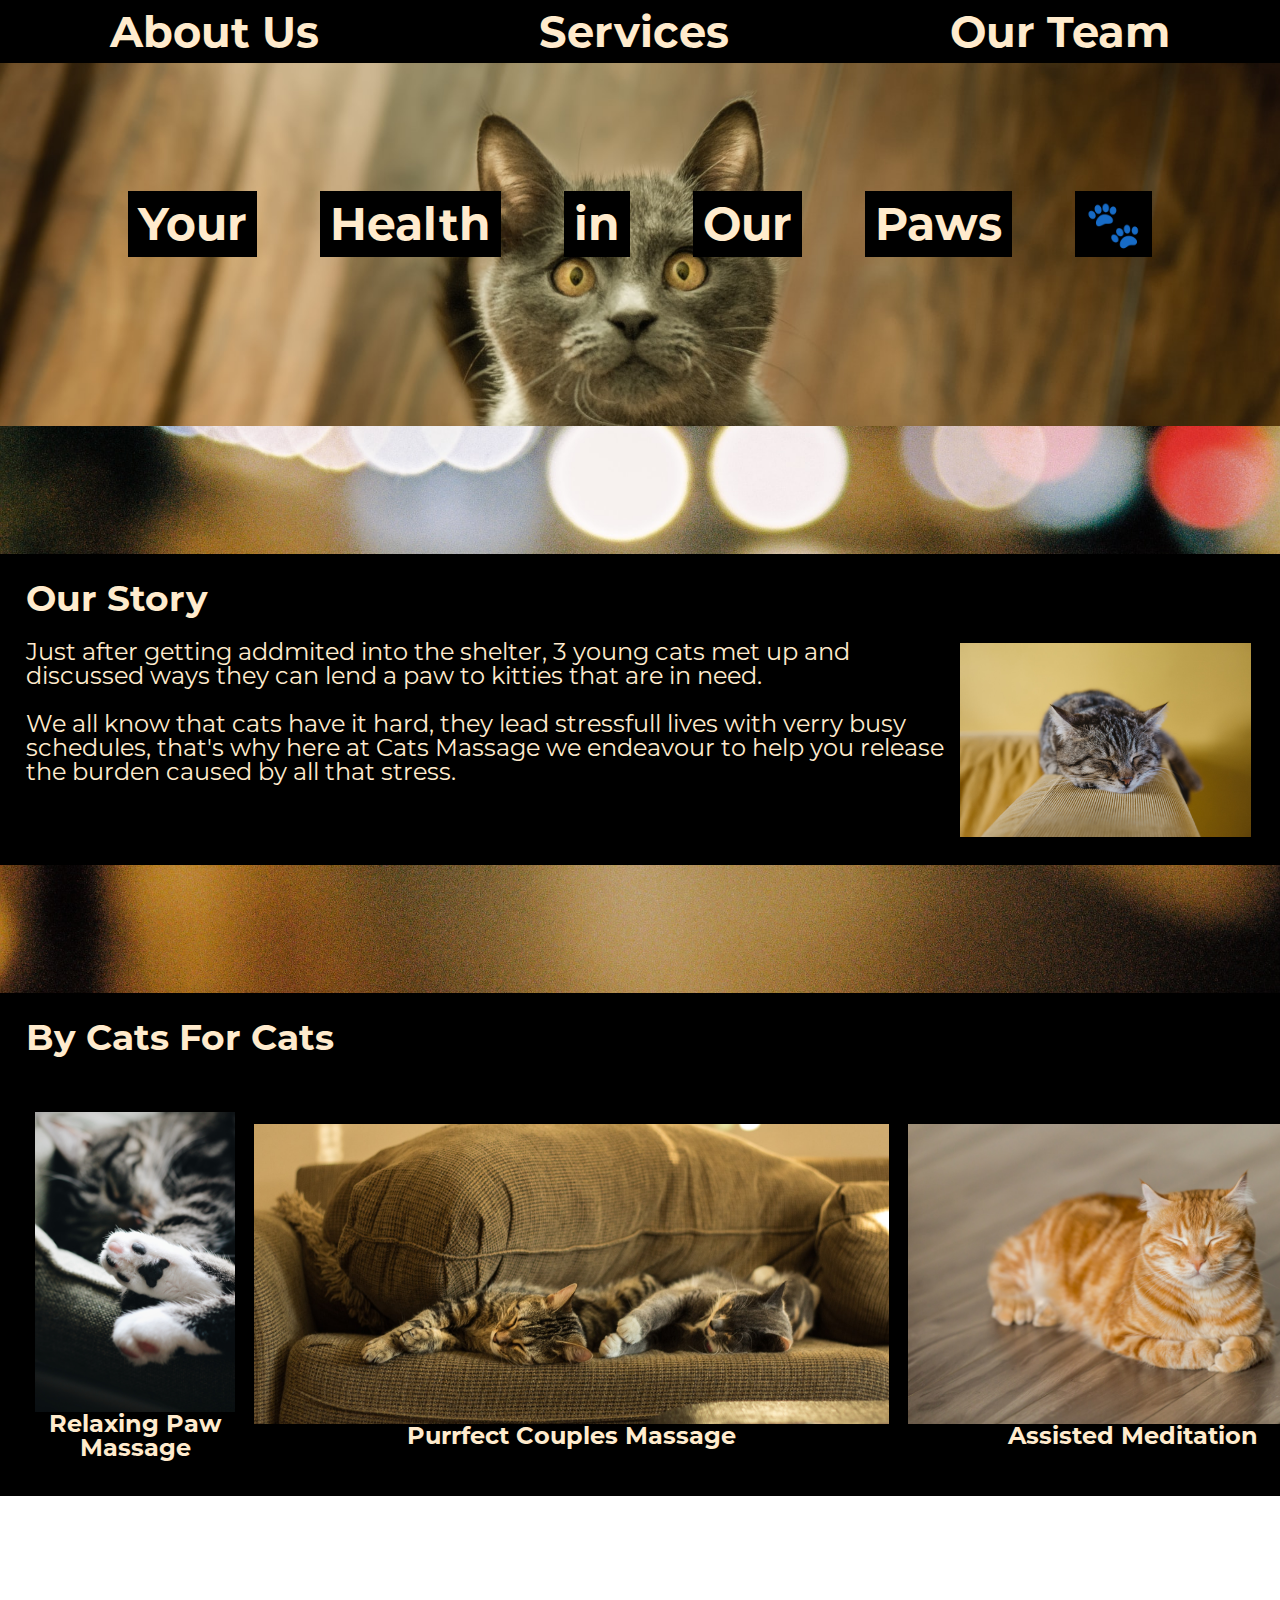
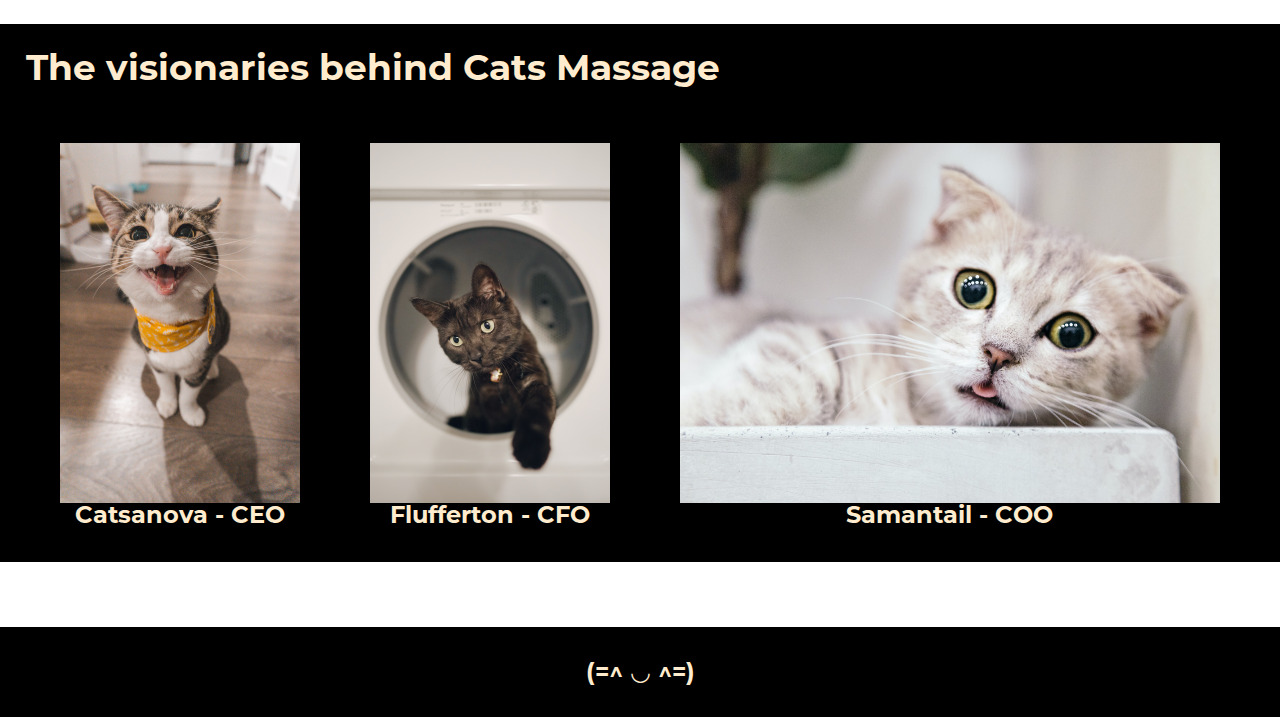
<file: index.html>
<!DOCTYPE html>
<html lang="en">
<head>
    <meta charset="UTF-8">
    <meta name="viewport" content="width=device-width, initial-scale=1.0">
    <link rel="stylesheet" href="./resources/css/reset.css">
    <link rel="stylesheet" href="./resources/css/style.css">
    <title>Cats Massage</title>
</head>
<body class="parallax">
    <header>
        <nav>
            <ul class="flex-container">
                <a href="#about"><li>About Us</li></a>
                <a href="#services"><li>Services</li></a>
                <a href="#team"><li>Our Team</li></a>
            </ul>
        </nav>
    </header>
    <main>
        <div class="banner">
            <div class="flex-container">
                <span>Your</span><span>Health</span><span>in</span><span>Our</span><span>Paws</span><span>🐾</span>
            </div>
        </div>
        <section id="about">
            <article class="about">
                <h2>Our Story</h2>
                <div class="flex-container">                  
                    <p>Just after getting addmited into the shelter, 3 young cats met up and discussed ways they can lend a paw to kitties that are in need. <br><br> We all know that cats have it hard, they lead stressfull lives with verry busy schedules, that's why here at Cats Massage we endeavour to help you release the burden caused by all that stress. </p>
                    <img src="./resources/img/frontal-cat.jpg" alt="cat">
                </div>
            </article>    
        </section>
        
        <section id="services">
            <article class="services">
                <h3>By Cats For Cats</h3>
                <div class="flex-container">
                    <figure>
                        <img src="./resources/img/paw-cat.jpg" alt="Cat image">
                        <figcaption>Relaxing Paw Massage</figcaption>
                    </figure>              
                
                    <figure>
                        <img src="./resources/img/couple-cat.jpg" alt="Cat image">
                        <figcaption>Purrfect Couples Massage</figcaption>
                    </figure>
               
                    <figure>
                        <img src="./resources/img/medi-cat.jpg" alt="Cat image">
                        <figcaption>Assisted Meditation</figcaption>
                    </figure>
                </div>
            </article>
        </section>
        <section id="team">
            <article class="team">
                <h3>The visionaries behind Cats Massage</h3>
                <div class="flex-container">
                    <figure>
                        <img src="./resources/img/profesional-cat.jpg" alt="Cat image">
                        <figcaption>Catsanova - CEO</figcaption>
                    </figure>
                    <figure>
                        <img src="./resources/img/hand-cat.jpg" alt="Cat image">
                        <figcaption>Flufferton - CFO</figcaption>
                    </figure>
                    <figure>
                        <img src="./resources/img/shock_cat.jpg" alt="Cat image">
                        <figcaption>Samantail - COO</figcaption>
                    </figure>
                </div>
            </article>
        </section>
    </main>

    <footer>
        <div class="flex-container">
        <span>(=^ ◡ ^=)</span>
        </div>
    </footer>

    
</body>
</html>
</file>
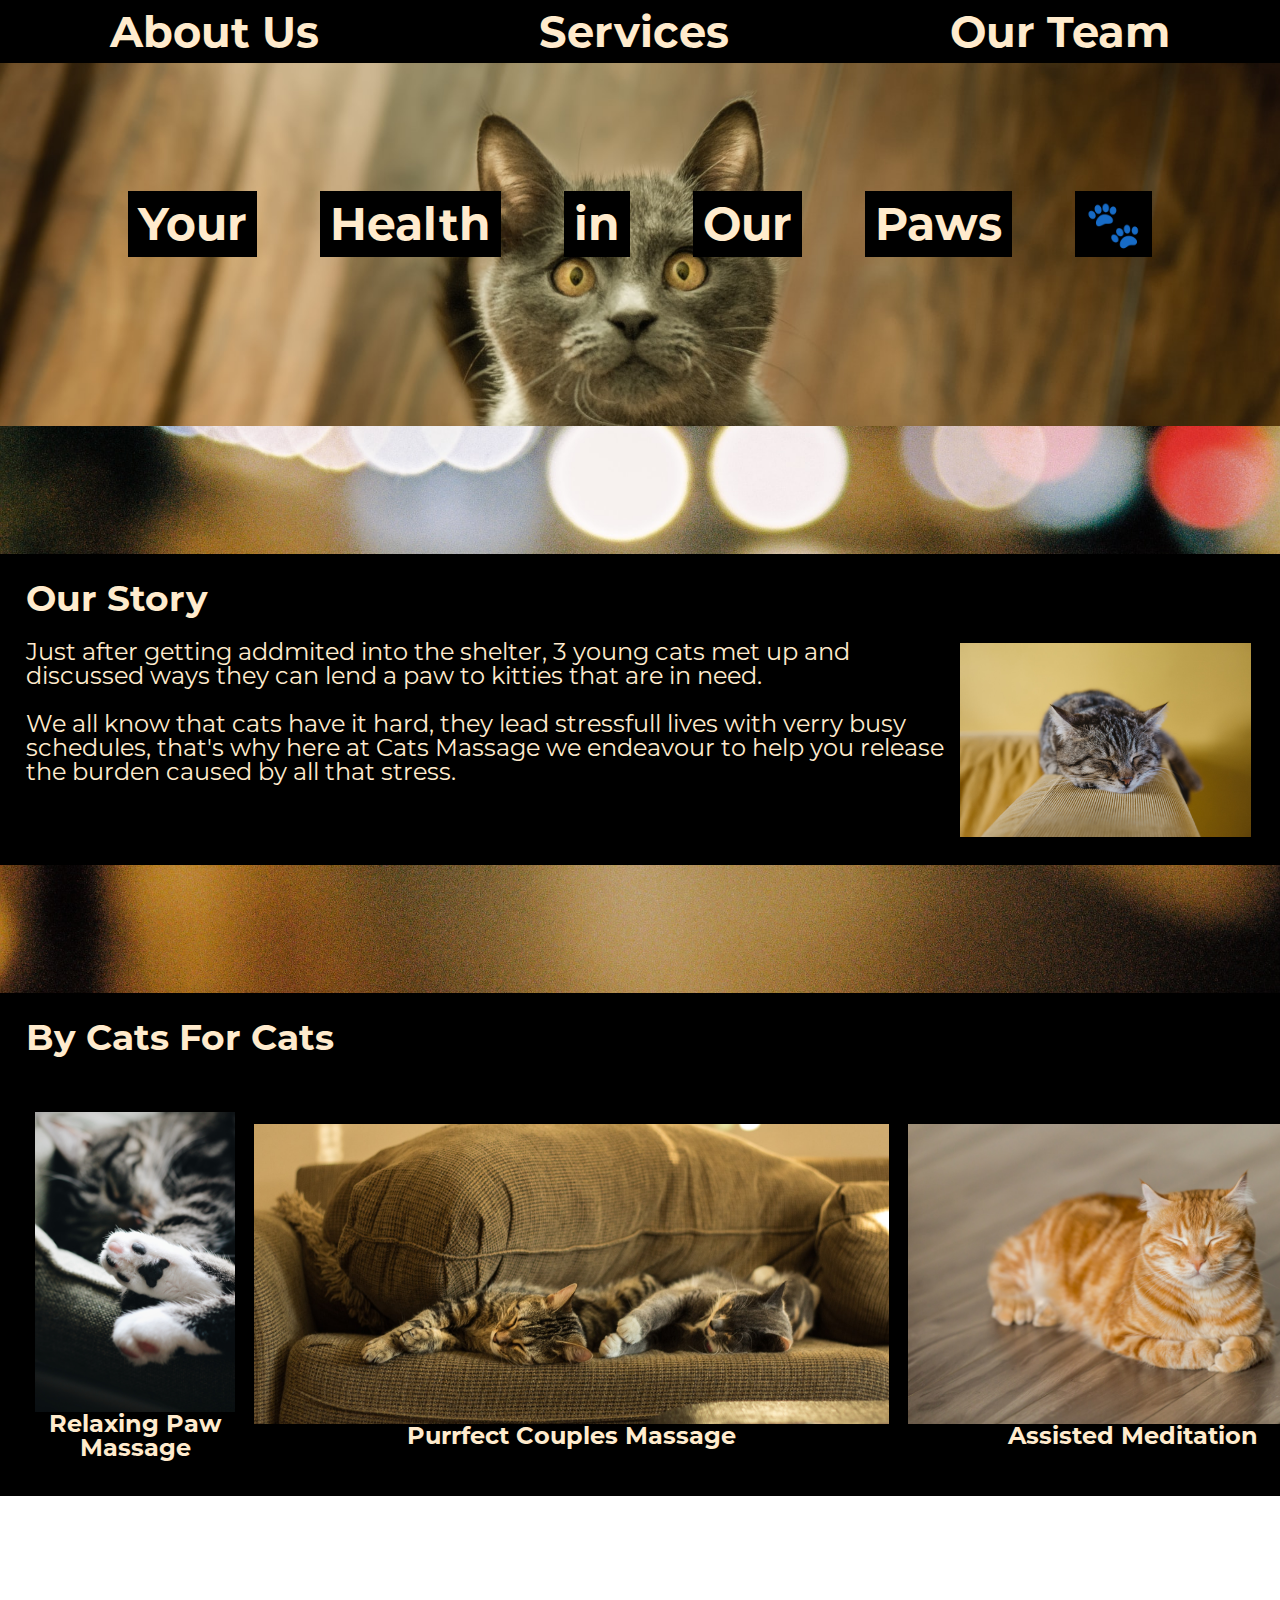
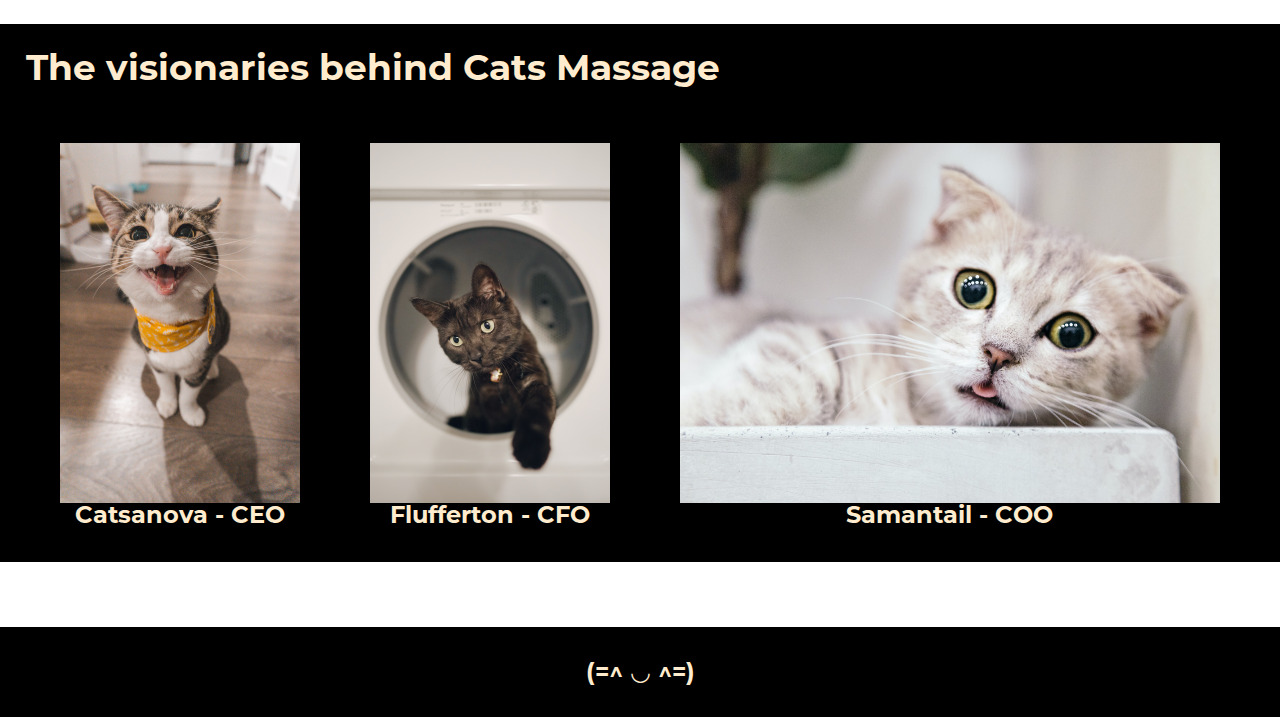
<file: resources/index.html>
<!DOCTYPE html>
<html lang="en">
<head>
    <meta charset="UTF-8">
    <meta name="viewport" content="width=device-width, initial-scale=1.0">
    <link rel="stylesheet" href="./css/reset.css">
    <link rel="stylesheet" href="./css/style.css">
    <title>Cats Massage</title>
</head>
<body class="parallax">
    <header>
        <nav>
            <ul class="flex-container">
                <a href="#about"><li>About Us</li></a>
                <a href="#services"><li>Services</li></a>
                <a href="#team"><li>Our Team</li></a>
            </ul>
        </nav>
    </header>
    <main>
        <div class="banner">
            <div class="flex-container">
                <span>Your</span><span>Health</span><span>in</span><span>Our</span><span>Paws</span><span>🐾</span>
            </div>
        </div>
        <section id="about">
            <article class="about">
                <h2>Our Story</h2>
                <div class="flex-container">                  
                    <p>Just after getting addmited into the shelter, 3 young cats met up and discussed ways they can lend a paw to kitties that are in need. <br><br> We all know that cats have it hard, they lead stressfull lives with verry busy schedules, that's why here at Cats Massage we endeavour to help you release the burden caused by all that stress. </p>
                    <img src="./img/frontal-cat.jpg" alt="cat">
                </div>
            </article>    
        </section>
        
        <section id="services">
            <article class="services">
                <h3>By Cats For Cats</h3>
                <div class="flex-container">
                    <figure>
                        <img src="./img/paw-cat.jpg" alt="Cat image">
                        <figcaption>Relaxing Paw Massage</figcaption>
                    </figure>              
                
                    <figure>
                        <img src="./img/couple-cat.jpg" alt="Cat image">
                        <figcaption>Purrfect Couples Massage</figcaption>
                    </figure>
               
                    <figure>
                        <img src="./img/medi-cat.jpg" alt="Cat image">
                        <figcaption>Assisted Meditation</figcaption>
                    </figure>
                </div>
            </article>
        </section>
        <section id="team">
            <article class="team">
                <h3>The visionaries behind Cats Massage</h3>
                <div class="flex-container">
                    <figure>
                        <img src="./img/profesional-cat.jpg" alt="Cat image">
                        <figcaption>Catsanova - CEO</figcaption>
                    </figure>
                    <figure>
                        <img src="./img/hand-cat.jpg" alt="Cat image">
                        <figcaption>Flufferton - CFO</figcaption>
                    </figure>
                    <figure>
                        <img src="./img/shock_cat.jpg" alt="Cat image">
                        <figcaption>Samantail - COO</figcaption>
                    </figure>
                </div>
            </article>
        </section>
    </main>

    <footer>
        <div class="flex-container">
        <span>(=^ ◡ ^=)</span>
        </div>
    </footer>

    
</body>
</html>
</file>
<file: resources/css/style.css>
/* Fonts */
@font-face {
    font-family: "Montserrat-Regular";
    src: url("../fonts/Montserrat-Regular.otf") format("opentype");
}
@font-face {
    font-family: "Montserrat-Bold";
    src: url("../fonts/Montserrat-Bold.otf") format("opentype");
}
@font-face {
    font-family: "Montserrat-Italic";
    src: url("../fonts/Montserrat-Italic.otf") format("opentype");
}
@font-face {
    font-family: "Montserrat-BoldItalic";
    src: url("../fonts/Montserrat-BoldItalic.otf") format("opentype");
}

/* Site Wide */
* {
    box-sizing: border-box;
}

html {
    font-size: 24px;
}

body, html {
    height: 100%
    
}

main {
    position: relative;
    top: 7%;
}

.parallax {
    background-image: url("../img/background.jpg");
    height: 100%;
    background-attachment: fixed;
    background-position: center;
    background-repeat: no-repeat;
    background-size: cover; 
}

.flex-container {
    display: flex;
    
}


/* Nav Bar */

header {
    height: 7%;
    width: 100%;
    position: fixed;
    z-index: 1;
    font-family: 'Montserrat-Bold', sans-serif;
    font-size: 1.8rem;
    background-color: black;
    
}

nav {
    height: 100%;
}

nav ul {
    height: 100%;
    justify-content: space-around;
    align-items: center;
    
}

a {
    text-decoration: none;
    color: blanchedalmond;
}

/* Banner */

.banner {
    height: 68%;
    font-family: 'Montserrat-Bold', sans-serif;
    font-size: 1.9rem;
    color: blanchedalmond;
    background-image: url('../img/pls-cat.jpg');
    background-position: top;
    background-repeat: no-repeat;
    background-size: cover;
    padding: 10%;  
    margin-bottom: 10%;
    
}

.banner span {
    display: block;
    background-color: black;
    padding: 1%;
    margin-bottom: 4%;
}

.banner .flex-container {
    height: 100%;
    justify-content: space-between;
    align-items: center;
    
}

/* About us */

#about {
    height: 25%;
    margin-bottom: 10%;
}

.about {
    height: 100%;
    background-color: black;
    color: blanchedalmond;
    padding: 2%;
    

}

.about .flex-container {
    height: 100%;
    justify-content: space-between;
    align-items: flex-start;
    
}

.about h2 {
    font-family: 'Montserrat-Bold', sans-serif;
    font-size: 1.5rem;
    min-width: 8rem;
    margin-bottom: 1rem;
    
}

.about p {
    font-family: 'Montserrat-Regular', sans-serif;
}

.about img {
    display: inline-block;
    border: solid black;
    height: 200px;
}

/* Services */ 

#services{
    height: 45%;
    margin-bottom: 10%;
}

.services {
    height: 100%;
    background-color: black;
    color: blanchedalmond;
    padding: 2%;
    
}

.services .flex-container {
    height: 80%;
    justify-content: space-around;
    align-items: center;
    flex-wrap: no-wrap;
}

.services h3 {
    font-family: 'Montserrat-Bold', sans-serif;
    font-size: 1.5rem;
    min-width: 8rem;
    margin-bottom: 2rem;
    
}

.services figure {
    display: flex;
    flex-direction: column;
    padding: 0.4rem;
    background-color: black;
}

.services figure img {
    height: 300px;
    
}

.services figcaption {
    font-family: 'Montserrat-bold', sans-serif;
    text-align: center;
}


/* Team */

#team {
    height: 45%;
    margin-bottom: 10%;
}

.team {
    height: 100%;
    background-color: black;
    color: blanchedalmond;
    padding: 2%;
    
}

.team .flex-container {
    height: 100%;
    justify-content: space-around;
    align-items: center;
    flex-wrap: no-wrap;
}

.team h3 {
    font-family: 'Montserrat-Bold', sans-serif;
    font-size: 1.5rem;
    min-width: 8rem;
    margin-bottom: 2rem;
    
}

.team figure {
    display: flex;
    flex-direction: column;
    padding: 0.4rem;
    background-color: black;
}

.team figure img {
    height: 360px;
    
}

.team figcaption {
    font-family: 'Montserrat-bold', sans-serif;
    text-align: center;
}


/* Footer */

footer {
    height: 10%;
    background-color: black;
    font-family: 'Montserrat-Bold', sans-serif;
    color: blanchedalmond;
    
}

footer .flex-container {
    height: 100%;
    justify-content: center;
    align-items: center;
}
</file>
